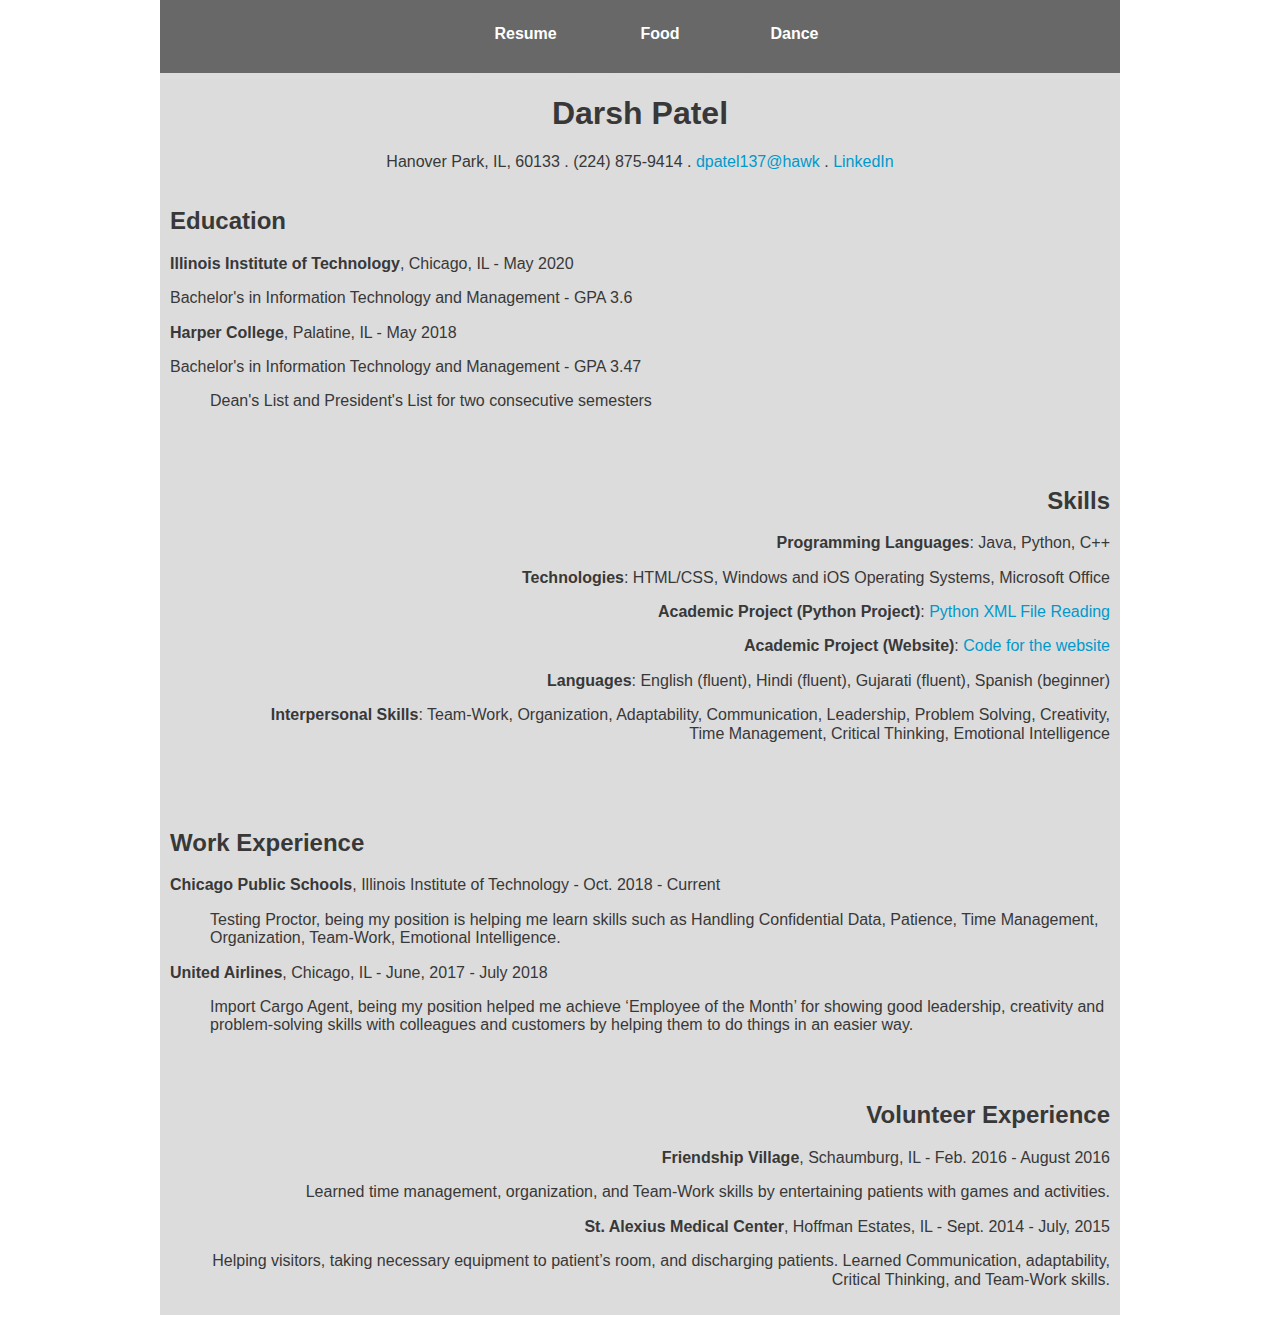
<file: index.html>
<!DOCTYPE html>
<html lang="en">
<head>
  <meta charset="UTF-8">
  <title>Darsh Patel Professional Resume</title>
  <link rel="stylesheet" media="screen" href="css/normalize.css">
  <link rel="stylesheet" media="screen" href="css/style.css">
</head>

<body>
  <div id="wrapper">
    <nav id="horz">
      <ul>
        <li><a id="onpage" href="#">Resume</a></li>
        <li><a href="food.html">Food</a></li>
        <li><a href="dance.html">Dance</a></li>
      </ul>
    </nav>	
    <h1>Darsh Patel</h1>
    <p>Hanover Park, IL, 60133 . (224) 875-9414 . <a href="mailto:dpatel137@hawk.iit.edu">dpatel137@hawk</a> . <a href="https://www.linkedin.com/in/darsh-patel-0a106912b/">LinkedIn</a></p>
    
    <div id="education">
      <section>
        <h2>Education</h2>
        <p><strong>Illinois Institute of Technology</strong>, Chicago, IL - May 2020</p>
        <p>Bachelor's in Information Technology and Management - GPA 3.6</p>
        <p><strong>Harper College</strong>, Palatine, IL - May 2018</p>
        <p>Bachelor's in Information Technology and Management - GPA 3.47</p>
        <ul>
          <li>Dean's List and President's List for two consecutive semesters</li>
        </ul>
      </section>
    </div>
    
    <div id="skill">   
      <section>
        <h2>Skills</h2>
        <p><strong>Programming Languages</strong>: Java, Python, C++</p>
        <p><strong>Technologies</strong>: HTML/CSS, Windows and iOS Operating Systems, Microsoft Office</p>
        <p><strong>Academic Project (Python Project)</strong>: <a href="https://docs.google.com/document/d/1vELpJke-xHi3kQ4ayreKWFlZ0f9vM2-SNjHixUYMUXQ/edit">Python XML File Reading</a></p>
        <p><strong>Academic Project (Website)</strong>: <a href="https://drive.google.com/drive/folders/1geHs3xLtYcK6SYw4HausqCwfCK1TYHPU">Code for the website</a>
        <p><strong>Languages</strong>: English (fluent), Hindi (fluent), Gujarati (fluent), Spanish (beginner)</p>
        <p><strong>Interpersonal Skills</strong>: Team-Work, Organization, Adaptability, Communication, Leadership, Problem Solving, Creativity, Time Management, 
        Critical Thinking, Emotional Intelligence </p>
      </section>
    </div>
    
    <div id="work">
      <section>
        <h2>Work Experience</h2>
        <p><strong>Chicago Public Schools</strong>, Illinois Institute of Technology - Oct. 2018 - Current</p>
        <ul>
          <li>Testing Proctor, being my position is helping me learn skills such as Handling Confidential Data, Patience, Time Management, Organization, Team-Work, Emotional Intelligence.</li>
        </ul>
        <p><strong>United Airlines</strong>, Chicago, IL - June, 2017 - July 2018</p>
        <ul>
          <li>Import Cargo Agent, being my position helped me achieve ‘Employee of the Month’ for showing good leadership, creativity and problem-solving skills with colleagues and customers by
          helping them to do things in an easier way. </li>
        </ul>
      </section>
    </div>
		
    <div id="volunteer">		
      <section>
        <h2>Volunteer Experience</h2>
        <p><strong>Friendship Village</strong>, Schaumburg, IL - Feb. 2016 - August 2016</p>
        <ul>
          <li>Learned time management, organization, and Team-Work skills by entertaining patients with games and activities.</li>
        </ul>
        <p><strong>St. Alexius Medical Center</strong>, Hoffman Estates, IL - Sept. 2014 - July, 2015</p>
        <ul>
          <li>Helping visitors, taking necessary equipment to patient’s room, and discharging patients. Learned Communication, adaptability, Critical Thinking, and Team-Work skills. </li>
        </ul>
      </section>
    </div>
  </div>

</body>
</html>
</file>
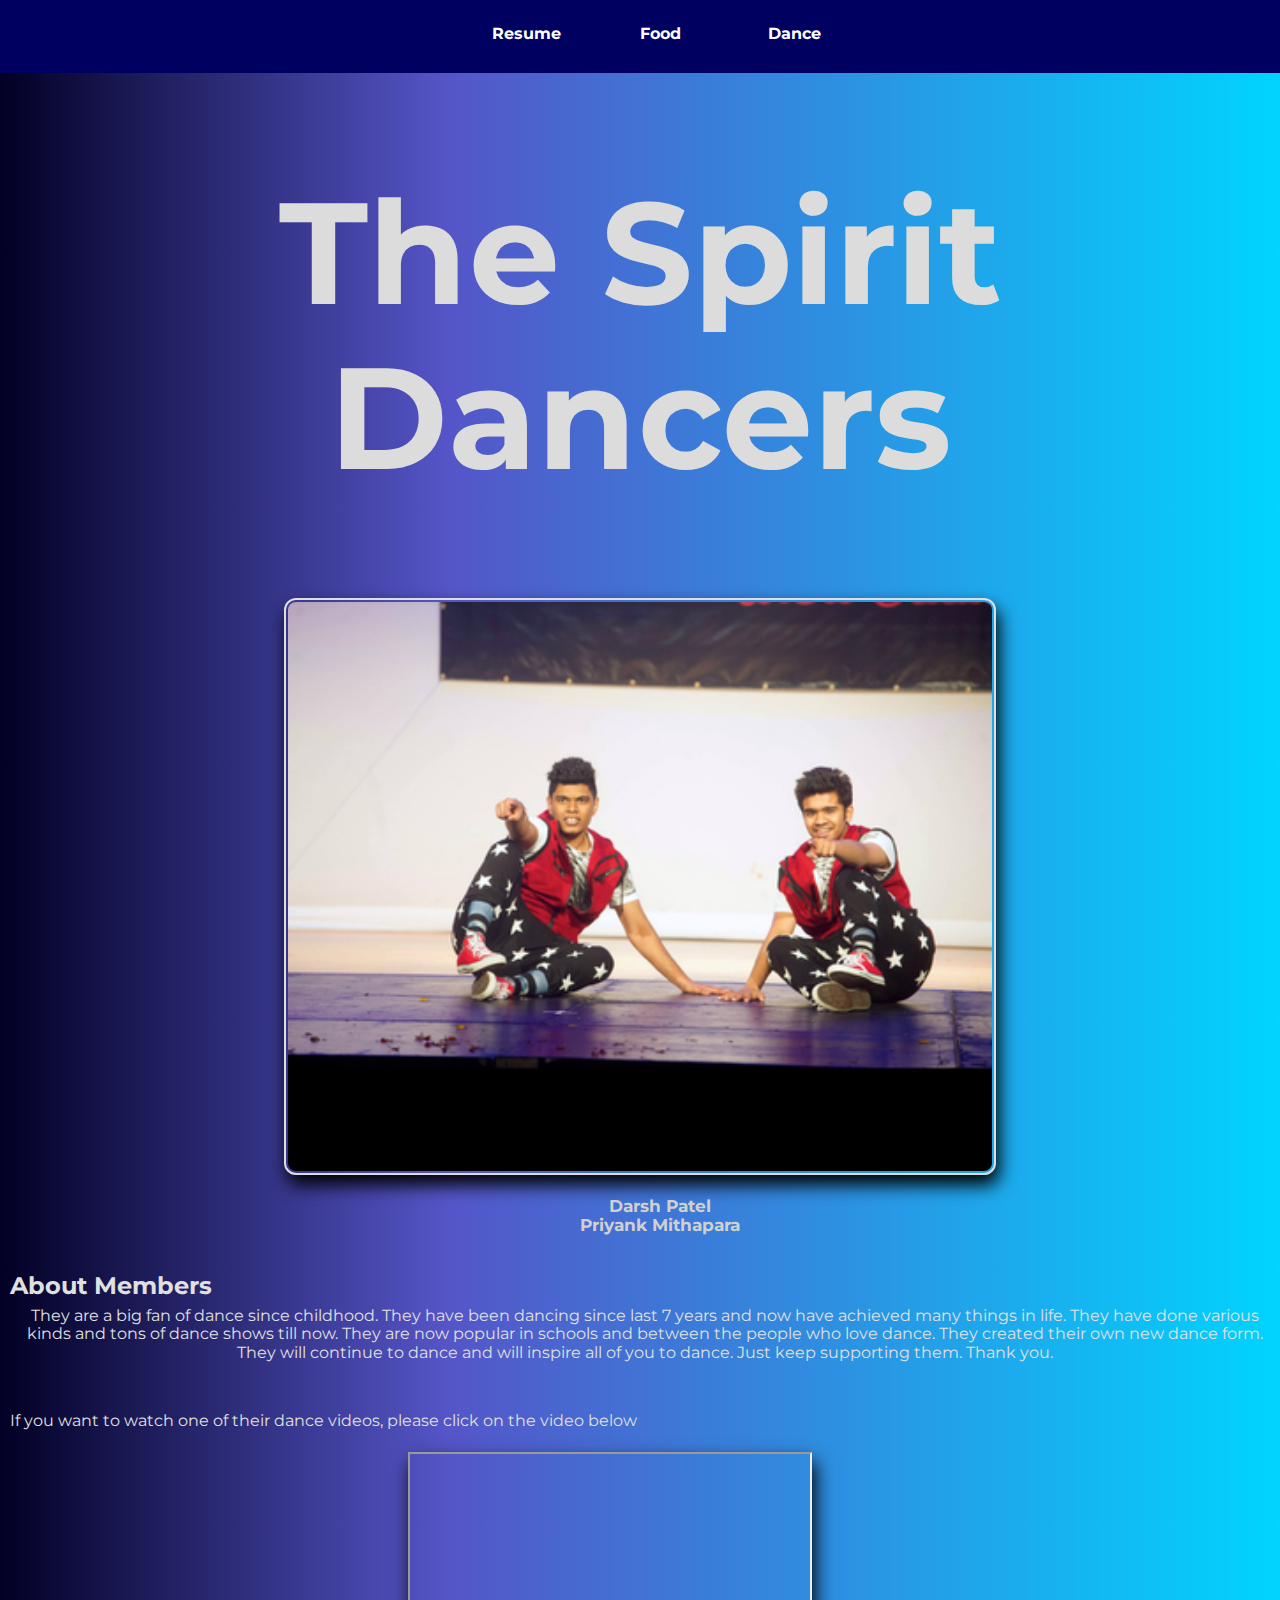
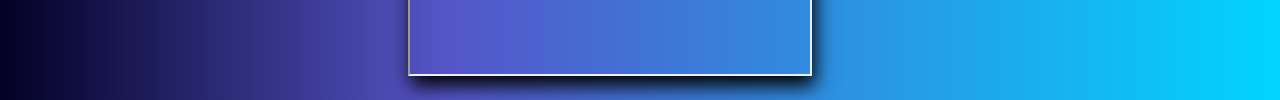
<file: dance.html>
<!DOCTYPE html>
<html lang="en">
<head>
  <meta charset="UTF-8">
  <title>The Spirit Dancers: Darsh Patel</title>
  <link rel="stylesheet" media="screen" href="css/normalize.css">
  <link rel="stylesheet" media="screen" href="css/dance.css">
  <link href="https://fonts.googleapis.com/css?family=Montserrat" rel="stylesheet">
</head>

<body>
  <nav id="horz">
    <ul>
      <li><a href="index.html">Resume</a></li>
      <li><a href="food.html">Food</a></li>
      <li><a id="onpage" href="#">Dance</a></li>
    </ul>
  </nav>
  <h1>The Spirit Dancers</h1>
  <img id="dancers" src="images/dancers.png" alt="Picture of Dancers">
  
  <section>
    <ol>
      <li><strong>Darsh Patel</strong></li>
      <li><strong>Priyank Mithapara</strong></li>
    </ol>
  </section>
  
  <section>
    <h2>About Members</h2>
    <p>They are a big fan of dance since childhood. They have been dancing since last 7 years and now have achieved many things in life. 
       They have done various kinds and tons of dance shows till now. They are now popular in schools and between the people who love dance. 
       They created their own new dance form. They will continue to dance and will inspire all of you to dance. Just keep supporting them. Thank you.</p>
    <p id="para_video">If you want to watch one of their dance videos, please click on the video below</p>
  </section>  
  
  <iframe src="https://www.youtube.com/embed/gKqJuVHYeKk&t=10s"></iframe>

</body>
</html>
</file>
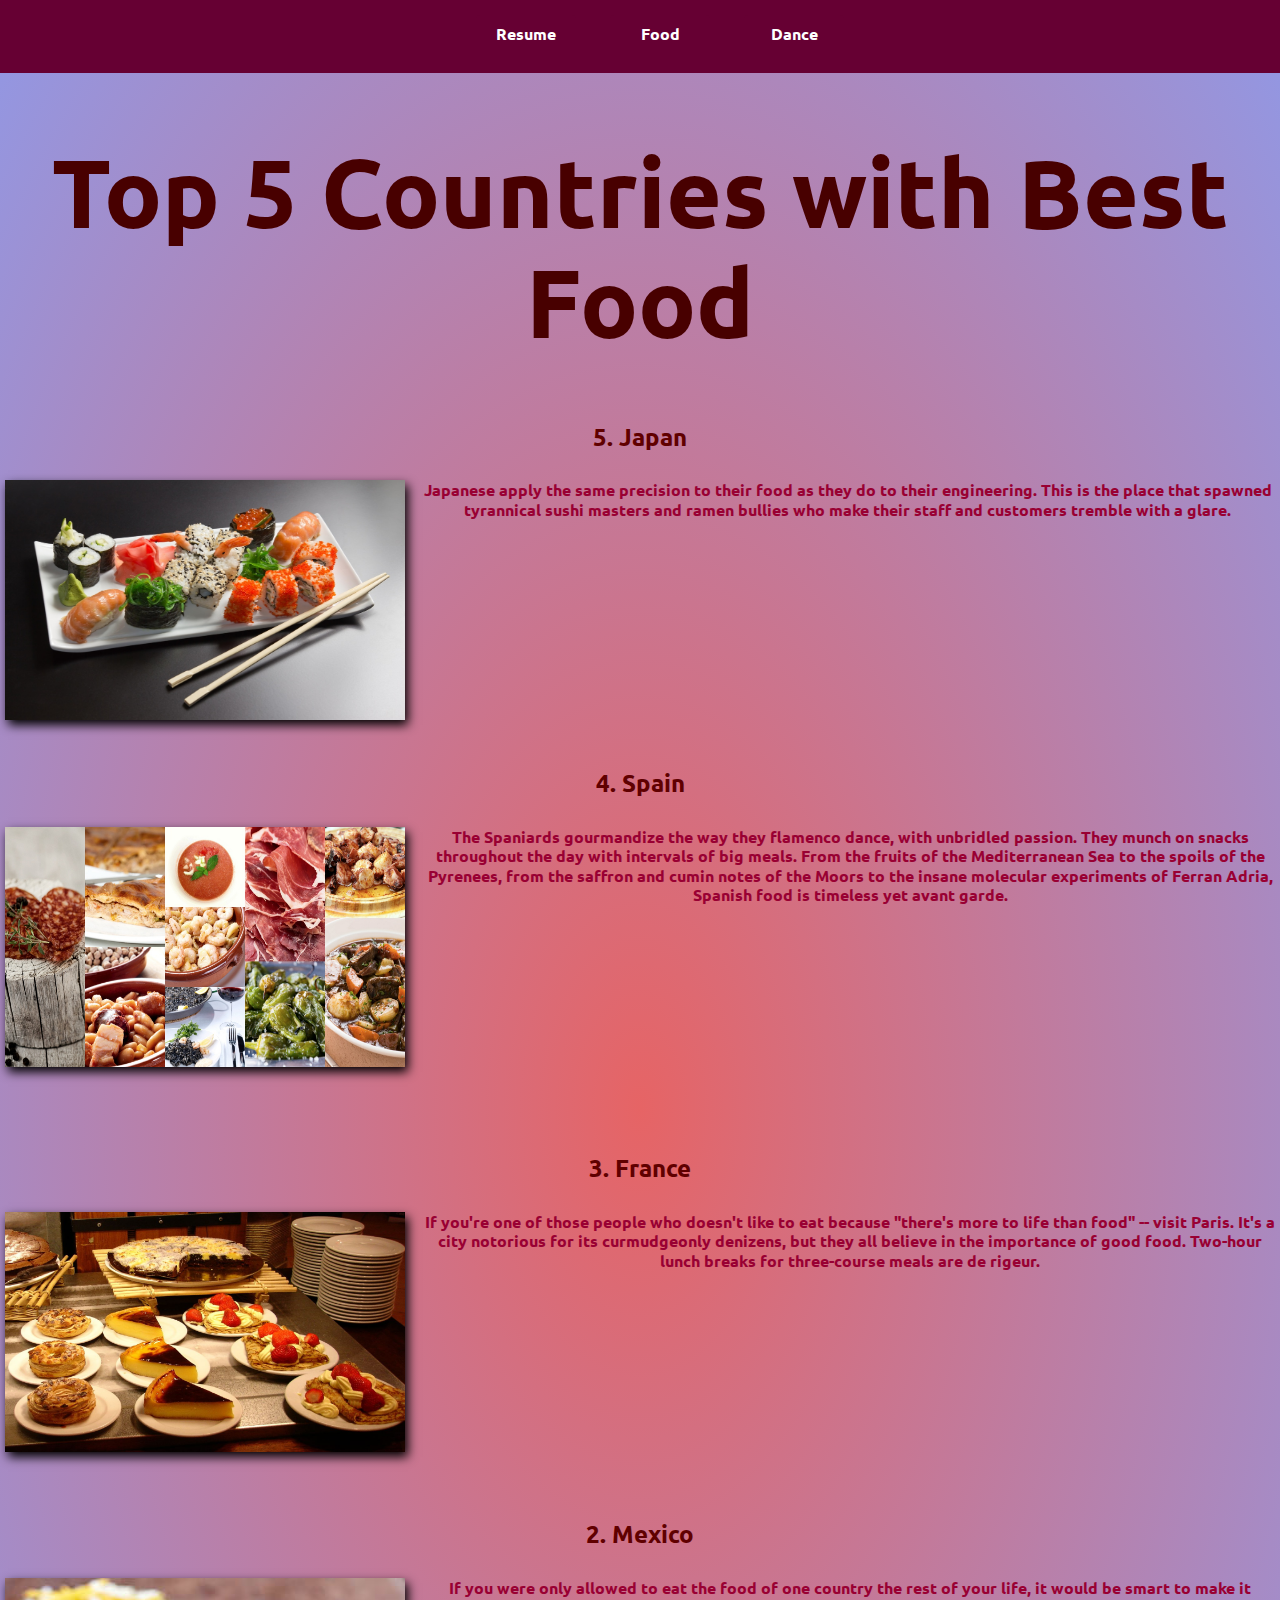
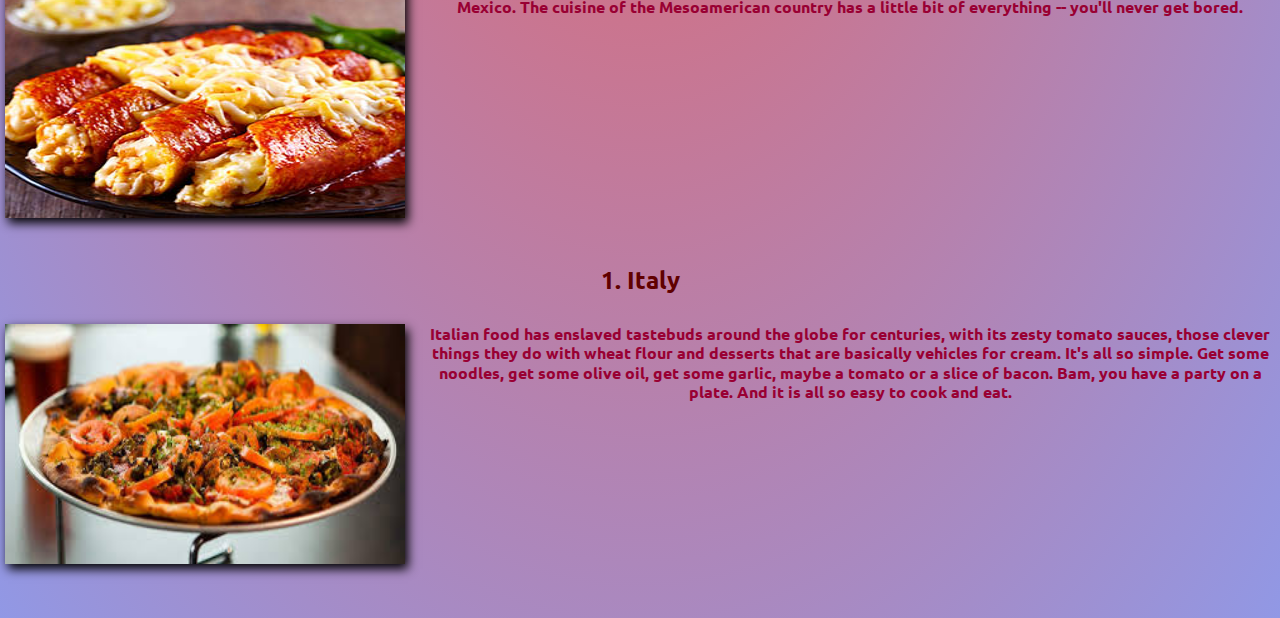
<file: food.html>
<!DOCTYPE html>
<html lang="en">
<head>
  <meta charset="UTF-8">
  <title>Top 5 Countries with Best Food</title>
  <link rel="stylesheet" media="screen" href="css/normalize.css">
  <link rel="stylesheet" media="screen" href="css/food.css">
  <link href="https://fonts.googleapis.com/css?family=Ubuntu" rel="stylesheet">
</head>

<body>
  <nav id="horz">
    <ul>
      <li><a href="index.html">Resume</a></li>
      <li><a id="onpage" href="#">Food</a></li>
      <li><a href="dance.html">Dance</a></li>
    </ul>
  </nav>
  
  <h1>Top 5 Countries with Best Food</h1>
  
  <section> 
    <h2>5. Japan</h2>
    <img class="images" src="images/japan.jpg" alt="Japan's food item">
    <p id="japanpara"><strong>Japanese apply the same precision to their food as they do to their engineering. This is the place that spawned tyrannical sushi masters and ramen bullies who make their staff and customers tremble with a glare.</strong></p>
  </section>
  
  <section>  
    <h2>4. Spain</h2>
    <img class="images" src="images/spain.jpg" alt="Spain's food item">
    <p id="spainpara"><strong>The Spaniards gourmandize the way they flamenco dance, with unbridled passion. They munch on snacks throughout the day with intervals of big meals. From the fruits of the Mediterranean Sea to the spoils of the Pyrenees,
       from the saffron and cumin notes of the Moors to the insane molecular experiments of Ferran Adria, Spanish food is timeless yet avant garde.</strong></p>
  </section>
  
  <section>
  <h2>3. France</h2>
  <img class="images" src="images/france.jpg" alt="France's food item">
  <p id="francepara"><strong>If you're one of those people who doesn't like to eat because "there's more to life than food" -- visit Paris. It's a city notorious for its curmudgeonly denizens, but they all believe in the importance of good food. Two-hour lunch breaks for three-course meals are de rigeur.</strong></p>
  </section>
  
  <section>
    <h2>2. Mexico</h2>
    <img class="images" src="images/mexico.jpg" alt="Mexico's food item">
    <p id="mexicopara"><strong>If you were only allowed to eat the food of one country the rest of your life, it would be smart to make it Mexico. The cuisine of the Mesoamerican country has a little bit of everything -- you'll never get bored.</strong></p>
  </section>
  
  <section>
    <h2>1. Italy</h2>
    <img class="images" src="images/italy.jpg" alt="Italy's food item">
    <p id="italypara"><strong>Italian food has enslaved tastebuds around the globe for centuries, with its zesty tomato sauces, those clever things they do with wheat flour and desserts that are basically vehicles for cream. It's all so simple. Get some noodles, get some olive oil, get some garlic, maybe a
       tomato or a slice of bacon. Bam, you have a party on a plate. And it is all so easy to cook and eat.</strong></p>
  </section>

</body>
</html>
</file>
<file: css/style.css>
#wrapper {
  width: 960px;
  margin: 0 auto;	
  background-color: #DCDCDC;
  font-family: Arial, Helvetica, sans-serif;
  text-align: center;
  color: #383838;
  position: relative;
}

#onpage:visited {
  background-color: #DCDCDC;
  color: #686868;
}

nav {
  background-color: #686868; 
  position: relative;
}

nav#horz ul {
  list-style-type: none;
  padding-top: 15px;
  margin: 0;
  overflow: hidden;	
}

nav#horz ul li {
  display: inline-table;
  margin: 0 15px;	
  position: relative;	
}

nav#horz ul li a {
  display: block;
  background-color: #686868;
  color: white;
  font-weight: bold;
  text-decoration: none;
  width: 100px;
  padding: 10px 0px 30px 0px;
  border-radius: 4px;	
}

nav#horz ul li a:hover {
  background-color: #585858; 	
}

p a {
  color: #0099CC;
  text-decoration: none;	
}

p a:hover {
  color: #0033CC;	  	
}

ul {
  list-style-type: none;
}

#education {
  float: left;
  text-align: left;
  position: relative;
  margin-left: 10px;	
}

#skill {
  float: right;
  margin: 40px 10px 0 100px;	
  text-align: right;
	position: relative;
}

#work {
  margin-top: 50px;
  margin-left: 10px;
  float: left;
  text-align: left;	
}

#volunteer {
  margin: 930px 10px 10px 0;	
  padding-bottom: 10px;
  text-align: right;  	
}
</file>
<file: css/dance.css>
body {
  margin-left: auto;
  margin-right: auto;
  text-align: center;
  background: rgb(2,0,36);
  background: linear-gradient(90deg, rgba(2,0,36,1) 0%, rgba(85,85,200,1) 35%, rgba(0,212,255,1) 100%);
  font-family: 'Montserrat', sans-serif;
}

#onpage:visited {
  background-color: #006699;
}

h1 {
  font-size: 9em;
  color: #DCDCDC;
}

nav {
  background-color: #000060;
  position: relative;	
}

nav#horz ul {
  list-style-type: none;
  padding-top: 15px;
  margin: 0;
  overflow: hidden;	
}

nav#horz ul li {
  display: inline-table;
  margin: 0 15px;	
}

nav#horz ul li a {
  display: block;
  background-color: #000060;
  color: white;
  font-weight: bold;
  text-decoration: none;
  width: 100px;
  padding: 10px 0px 30px 0px;
  border-radius: 4px;	
}

nav#horz ul li a:hover {
  background-color: #006699; 	
}

h2 {
  float: left;	
  position: absolute;
  color: #E0E0E0;
  margin-left: 10px;	
}

p {
  color: #E0E0E0;	
  float: left;
  position: absolute;
  margin-top: 55px;
  margin-left: 10px;
}

ol {
  list-style-type: none;
  font-size: 105%;	 
  color: #D0D0D0;
  position: relative;
}

#dancers {
  width: 55%;
  border-radius: 12px;	
  border: 2px solid #ddd;
  box-shadow: 3px 10px 18px;
  padding: 2px;
  position: relative;
}

iframe {
  margin: 200px 60px 20px 0;
  width: 400px;	
  height: 220px;
  box-shadow: 3px 10px 18px;	
}

#para_video {
  margin: 160px 0 0 10px;	
}
</file>
<file: css/food.css>
body {
  margin-left: auto;
  margin-right: auto;
  text-align: center;
  background: radial-gradient(#e66465, #9198e5);	
  font-family: 'Ubuntu', sans-serif;
}

#onpage:visited {
  background-color: #993333;	
}

nav {
  background-color: #660033;
  position: relative;	  
}

nav#horz ul {
  list-style-type: none;
  padding-top: 15px;
  margin: 0;
  overflow: hidden;	
}

nav#horz ul li {
  display: inline-table;
  margin: 0 15px;	
}

nav#horz ul li a {
  display: block;
  background-color: #660033;
  color: white;
  font-weight: bold;
  text-decoration: none;
  width: 100px;
  padding: 10px 0px 30px 0px;
  border-radius: 4px;	
}

nav#horz ul li a:hover {
  background-color: #993333; 	
}

h1 {
  font-size: 6em;
  color:#480000;
}

h2 {
  color: #600000;  
  font-weight: bold;	
  margin-bottom: 30px;
}

.images {
  width: 400px;
  height: 240px;
  float: left;
  margin-left: 5px; 
  position: relative;	
  box-shadow: 3px 5px 10px;  
}

#japanpara {
  margin-bottom: 250px;
  padding-left: 415px;
  position: relative;
}

#spainpara {
  margin-bottom: 250px;	
  padding-left: 421px;
  position: relative;
}

#francepara {
  margin-bottom: 250px;
  padding-left: 420px;	
  position: relative;
}

#mexicopara {
  margin-bottom: 250px;
  padding-left: 420px;	
  position: relative;
}

#italypara {
  padding-bottom: 200px;	
  padding-left: 420px;
  position: relative;
}

p {
  position: relative;
  color: #990033;
}
</file>
